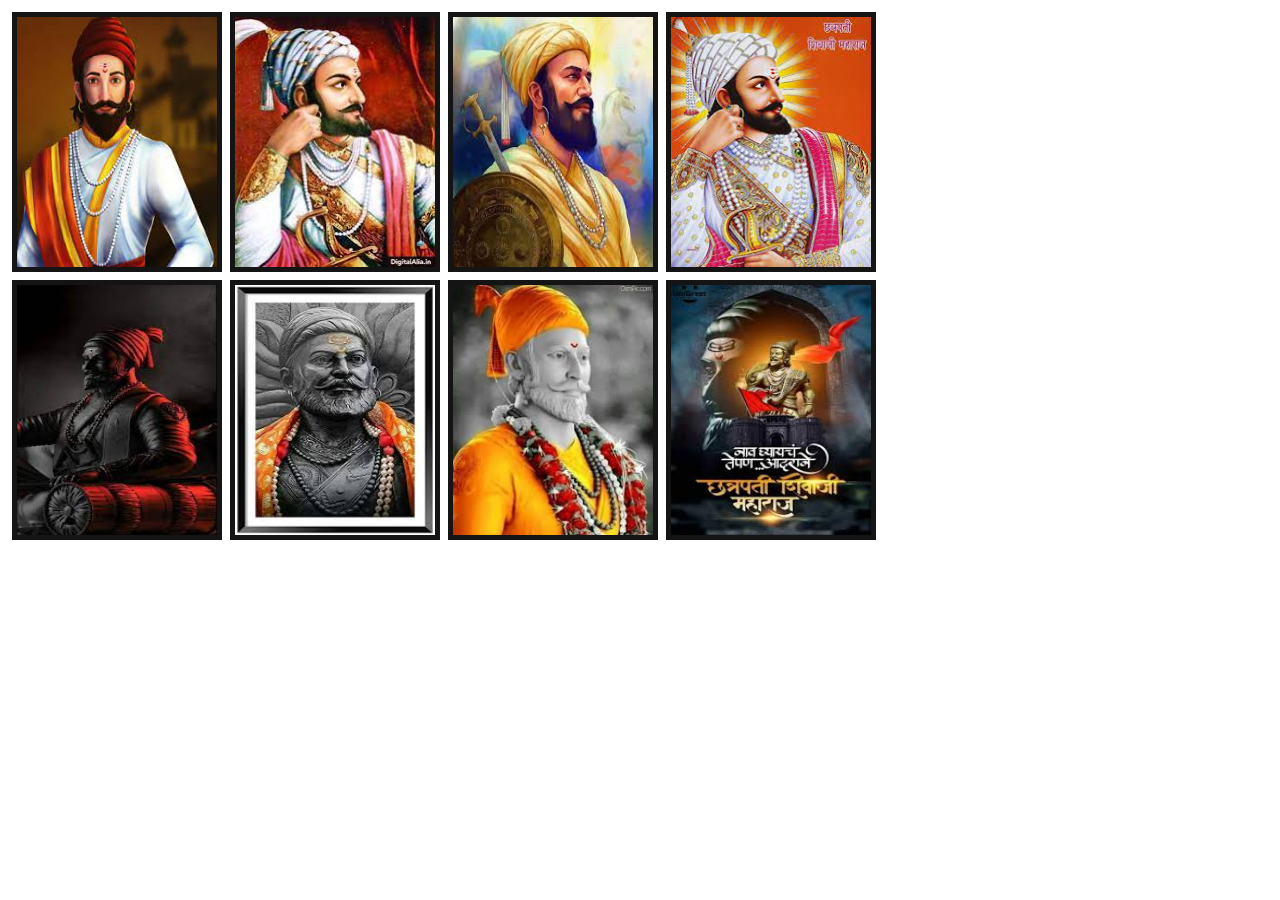
<file: index.html>
<!doctype html>
<head>
<title>flex</title>
<link href="tstyle.css" rel="stylesheet">
</head>

<body>
    <div class="idol">
            <img src="./images/download1.jpg" class="img">
            <img src="./images/download2.jpg" class="img">
            <img src="./images/download3.jpg" class="img"> 
            <img src="./images/download4.jpg" class="img"> 

        </div>
        <div class="idol">   
            <img src="./images/download5.jpg" class="img"> 
            <img src="./images/download6.jpg" class="img">
            <img src="./images/download7.jpg" class="img">
            <img src="./images/download8.jpg" class="img">
        </div>
    </div>
</body>
</html>
</head>
</file>
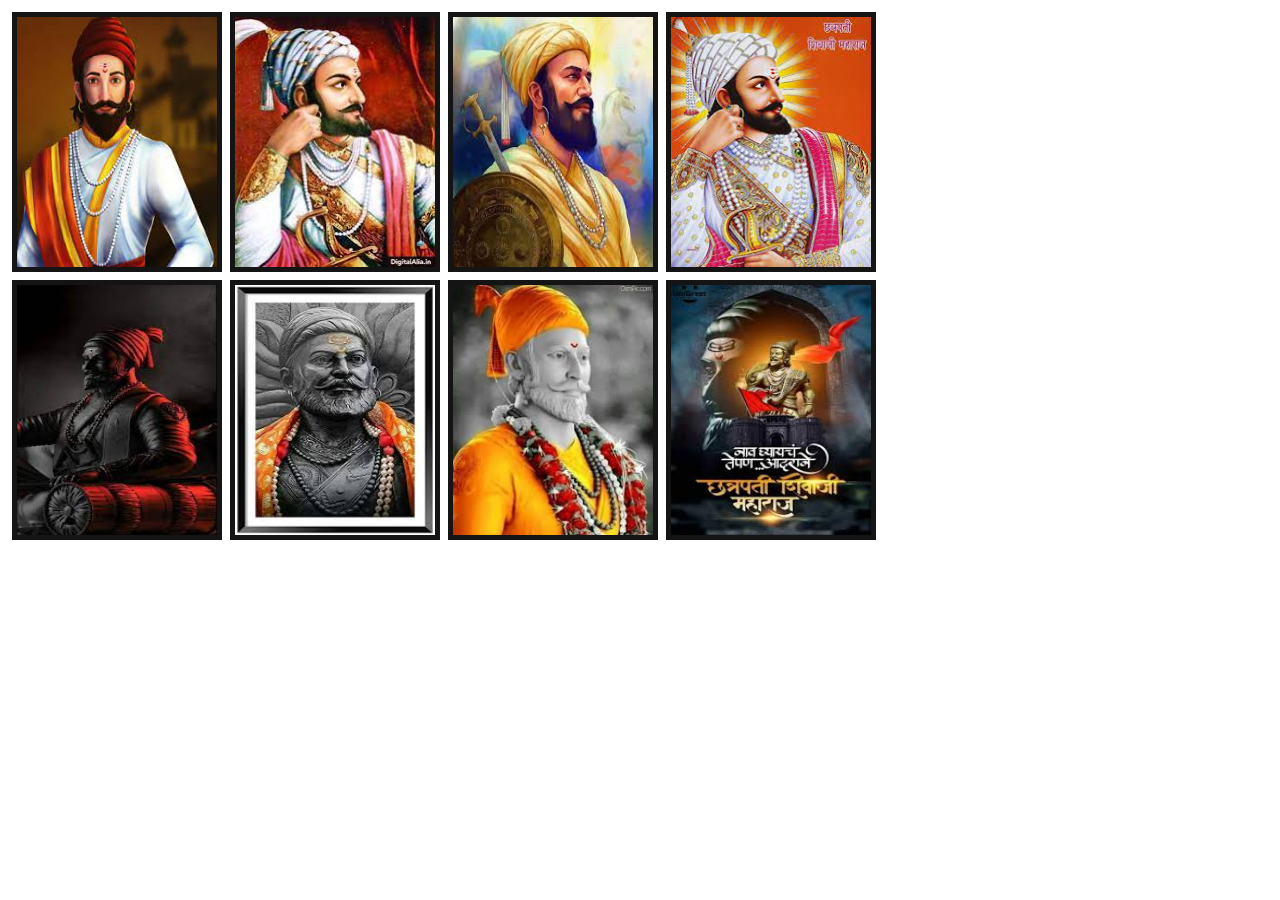
<file: Flex.html>
<!doctype html>
<head>
<title>flex</title>
<link href="tstyle.css" rel="stylesheet">
</head>

<body>
    <div class="idol">
            <img src="./images/download1.jpg" class="img">
            <img src="./images/download2.jpg" class="img">
            <img src="./images/download3.jpg" class="img"> 
            <img src="./images/download4.jpg" class="img"> 

        </div>
        <div class="idol">   
            <img src="./images/download5.jpg" class="img"> 
            <img src="./images/download6.jpg" class="img">
            <img src="./images/download7.jpg" class="img">
            <img src="./images/download8.jpg" class="img">
        </div>
    </div>
</body>
</html>
</head>
</file>
<file: tstyle.css>
img{
    width: 200px;
    margin: 4px 4px;
    height: 250px;
    border: 5px solid rgb(20, 20, 20);
}
.idol{
    display: flex;
   justify-content:left;
    flex-wrap: wrap;
    flex-direction: row;
}
</file>
